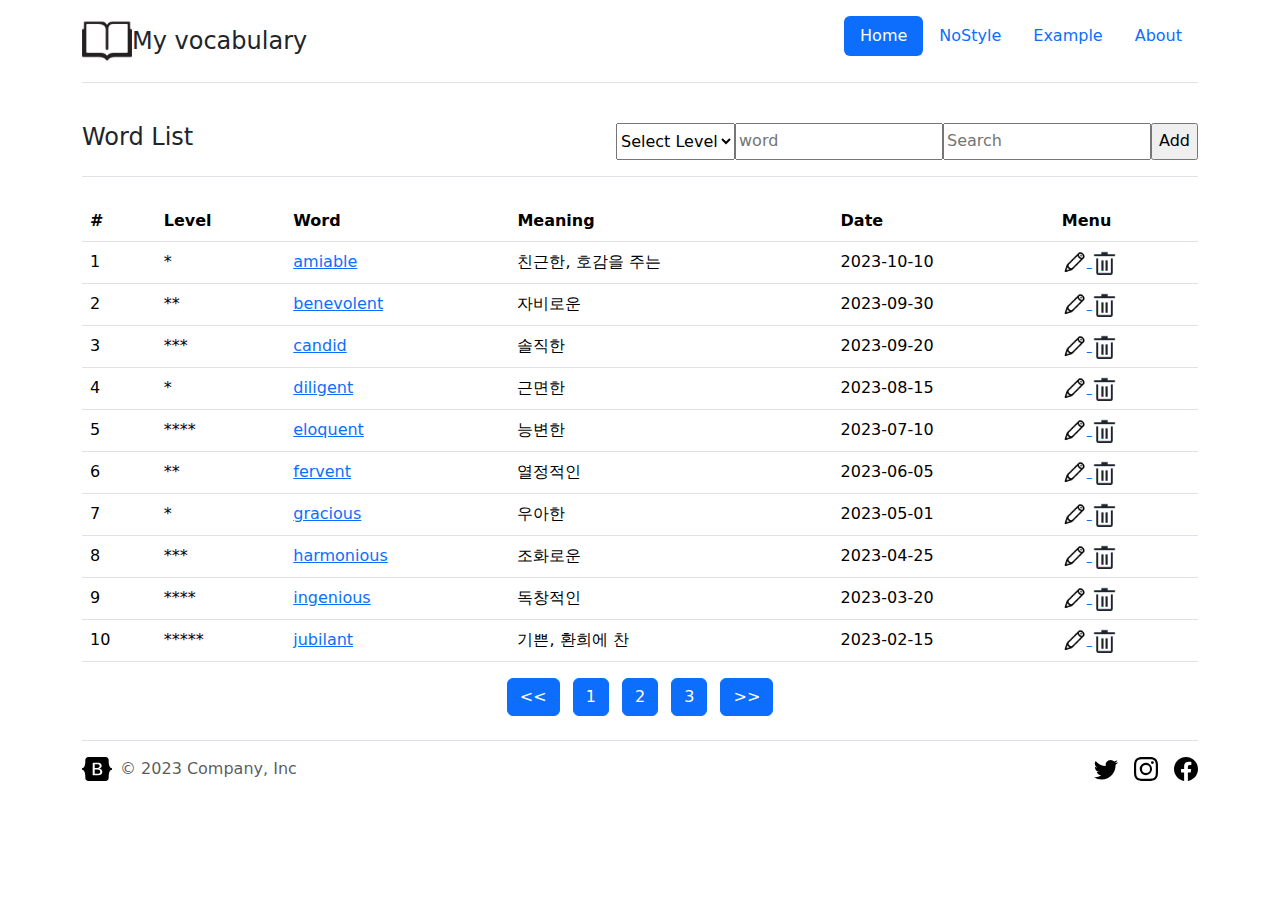
<file: index.html>
<!DOCTYPE html>
<html lang="en">

<head>
    <meta charset="UTF-8">
    <meta name="viewport" content="width=device-width, initial-scale=1.0">
    <title>Document</title>
    <link href="bootstrap.min.css" rel="stylesheet">
    <link href="my.css" rel="stylesheet">
    <script>
        function Add() {
            window.location.href = "add.html";
        }
    </script>
</head>

<body>
    <svg xmlns="http://www.w3.org/2000/svg" style="display: none;">
        <symbol id="bootstrap" viewBox="0 0 118 94">
          <title>Bootstrap</title>
          <path fill-rule="evenodd" clip-rule="evenodd" d="M24.509 0c-6.733 0-11.715 5.893-11.492 12.284.214 6.14-.064 14.092-2.066 20.577C8.943 39.365 5.547 43.485 0 44.014v5.972c5.547.529 8.943 4.649 10.951 11.153 2.002 6.485 2.28 14.437 2.066 20.577C12.794 88.106 17.776 94 24.51 94H93.5c6.733 0 11.714-5.893 11.491-12.284-.214-6.14.064-14.092 2.066-20.577 2.009-6.504 5.396-10.624 10.943-11.153v-5.972c-5.547-.529-8.934-4.649-10.943-11.153-2.002-6.484-2.28-14.437-2.066-20.577C105.214 5.894 100.233 0 93.5 0H24.508zM80 57.863C80 66.663 73.436 72 62.543 72H44a2 2 0 01-2-2V24a2 2 0 012-2h18.437c9.083 0 15.044 4.92 15.044 12.474 0 5.302-4.01 10.049-9.119 10.88v.277C75.317 46.394 80 51.21 80 57.863zM60.521 28.34H49.948v14.934h8.905c6.884 0 10.68-2.772 10.68-7.727 0-4.643-3.264-7.207-9.012-7.207zM49.948 49.2v16.458H60.91c7.167 0 10.964-2.876 10.964-8.281 0-5.406-3.903-8.178-11.425-8.178H49.948z"></path>
        </symbol>
        <symbol id="facebook" viewBox="0 0 16 16">
          <path d="M16 8.049c0-4.446-3.582-8.05-8-8.05C3.58 0-.002 3.603-.002 8.05c0 4.017 2.926 7.347 6.75 7.951v-5.625h-2.03V8.05H6.75V6.275c0-2.017 1.195-3.131 3.022-3.131.876 0 1.791.157 1.791.157v1.98h-1.009c-.993 0-1.303.621-1.303 1.258v1.51h2.218l-.354 2.326H9.25V16c3.824-.604 6.75-3.934 6.75-7.951z"/>
        </symbol>
        <symbol id="instagram" viewBox="0 0 16 16">
            <path d="M8 0C5.829 0 5.556.01 4.703.048 3.85.088 3.269.222 2.76.42a3.917 3.917 0 0 0-1.417.923A3.927 3.927 0 0 0 .42 2.76C.222 3.268.087 3.85.048 4.7.01 5.555 0 5.827 0 8.001c0 2.172.01 2.444.048 3.297.04.852.174 1.433.372 1.942.205.526.478.972.923 1.417.444.445.89.719 1.416.923.51.198 1.09.333 1.942.372C5.555 15.99 5.827 16 8 16s2.444-.01 3.298-.048c.851-.04 1.434-.174 1.943-.372a3.916 3.916 0 0 0 1.416-.923c.445-.445.718-.891.923-1.417.197-.509.332-1.09.372-1.942C15.99 10.445 16 10.173 16 8s-.01-2.445-.048-3.299c-.04-.851-.175-1.433-.372-1.941a3.926 3.926 0 0 0-.923-1.417A3.911 3.911 0 0 0 13.24.42c-.51-.198-1.092-.333-1.943-.372C10.443.01 10.172 0 7.998 0h.003zm-.717 1.442h.718c2.136 0 2.389.007 3.232.046.78.035 1.204.166 1.486.275.373.145.64.319.92.599.28.28.453.546.598.92.11.281.24.705.275 1.485.039.843.047 1.096.047 3.231s-.008 2.389-.047 3.232c-.035.78-.166 1.203-.275 1.485a2.47 2.47 0 0 1-.599.919c-.28.28-.546.453-.92.598-.28.11-.704.24-1.485.276-.843.038-1.096.047-3.232.047s-2.39-.009-3.233-.047c-.78-.036-1.203-.166-1.485-.276a2.478 2.478 0 0 1-.92-.598 2.48 2.48 0 0 1-.6-.92c-.109-.281-.24-.705-.275-1.485-.038-.843-.046-1.096-.046-3.233 0-2.136.008-2.388.046-3.231.036-.78.166-1.204.276-1.486.145-.373.319-.64.599-.92.28-.28.546-.453.92-.598.282-.11.705-.24 1.485-.276.738-.034 1.024-.044 2.515-.045v.002zm4.988 1.328a.96.96 0 1 0 0 1.92.96.96 0 0 0 0-1.92zm-4.27 1.122a4.109 4.109 0 1 0 0 8.217 4.109 4.109 0 0 0 0-8.217zm0 1.441a2.667 2.667 0 1 1 0 5.334 2.667 2.667 0 0 1 0-5.334z"/>
        </symbol>
        <symbol id="twitter" viewBox="0 0 16 16">
          <path d="M5.026 15c6.038 0 9.341-5.003 9.341-9.334 0-.14 0-.282-.006-.422A6.685 6.685 0 0 0 16 3.542a6.658 6.658 0 0 1-1.889.518 3.301 3.301 0 0 0 1.447-1.817 6.533 6.533 0 0 1-2.087.793A3.286 3.286 0 0 0 7.875 6.03a9.325 9.325 0 0 1-6.767-3.429 3.289 3.289 0 0 0 1.018 4.382A3.323 3.323 0 0 1 .64 6.575v.045a3.288 3.288 0 0 0 2.632 3.218 3.203 3.203 0 0 1-.865.115 3.23 3.23 0 0 1-.614-.057 3.283 3.283 0 0 0 3.067 2.277A6.588 6.588 0 0 1 .78 13.58a6.32 6.32 0 0 1-.78-.045A9.344 9.344 0 0 0 5.026 15z"/>
        </symbol>
      </svg>
    <main>
        <div class="container">
            <div id="top">
                <header class="d-flex flex-wrap justify-content-center py-3 mb-4 border-bottom">
                    <a href="/" class="d-flex align-items-center mb-3 mb-md-0 me-md-auto text-dark text-decoration-none">
                        <img src="Assets/brand/Book.png" class="bd-placeholder-img img-fluid" id="img1" width="50" height="50">
                    <span class="fs-4">My vocabulary</span>
                    </a>
        
                    <ul class="nav nav-pills">
                    <li class="nav-item"><a href="" class="nav-link active" aria-current="page">Home</a></li>
                    <li class="nav-item"><a href="" class="nav-link">NoStyle</a></li>
                    <li class="nav-item"><a href="" class="nav-link">Example</a></li>
                    <li class="nav-item"><a href="" class="nav-link">About</a></li>
                    </ul>
                </header>
            </div>
    <div class="middle">
        <header class="d-flex flex-wrap justify-content-center py-3 mb-4 border-bottom">
            <a href="/" class="d-flex align-items-center mb-3 mb-md-0 me-md-auto text-dark text-decoration-none">
            <h4>Word List</h4>
            </a>

            <select name="vocab" id="vocab">
                <option value="select">Select Level</option>
                <option value="level1">1</option>
                <option value="level2">2</option>
                <option value="level3">3</option>
            </select>
            <input type="text" id="search" name="search" placeholder="word"></input>
            <input type="text" id="search2" name="search2" placeholder="Search"></input>
            <input type="button" value="Add" id="add" onclick="Add()" />
        </header>
    <div class="table-responsive">
        <table class="table">
        <thead>
            <tr>
                <th id="num">#</th>
                <th id="level">Level</th>
                <th id="word">Word</th>
                <th id="meaning">Meaning</th>
                <th id="date">Date</th>
                <th id="menu">Menu</th>
            </tr>
        </thead>
        <tbody>
            <tr>
                <td>1</td>
                <td>*</td>
                <td><a href="view.html">amiable</a></td>
                <td>친근한, 호감을 주는</td>
                <td>2023-10-10</td>
                <td>
                    <a href="edit.html">
                        <img src="Assets/brand/pencil.png" alt="Edit" id="img2" width="25" height="25">
                    </a>
                    <a href="#" onclick="if(confirm('게시물을 삭제할까요?')){alert('게시물이 삭제되었습니다.');}">
                        <img src="Assets/brand/garbage.png" alt="Delete" id="img3" width="25" height="25">
                    </a>
                </td>
            </tr>
            <tr>
                <td>2</td>
                <td>**</td>
                <td><a href="view.html">benevolent</a></td>
                <td>자비로운</td>
                <td>2023-09-30</td>
                <td>
                    <a href="edit.html">
                        <img src="Assets/brand/pencil.png" alt="Edit" id="img2" width="25" height="25">
                    </a>
                    <a href="#" onclick="if(confirm('게시물을 삭제할까요?')){alert('게시물이 삭제되었습니다.');}">
                        <img src="Assets/brand/garbage.png" alt="Delete" id="img3" width="25" height="25">
                    </a>
                </td>
            </tr>
            <tr>
                <td>3</td>
                <td>***</td>
                <td><a href="view.html">candid</a></td>
                <td>솔직한</td>
                <td>2023-09-20</td>
                <td>
                    <a href="edit.html">
                        <img src="Assets/brand/pencil.png" alt="Edit" id="img2" width="25" height="25">
                    </a>
                    <a href="#" onclick="if(confirm('게시물을 삭제할까요?')){alert('게시물이 삭제되었습니다.');}">
                        <img src="Assets/brand/garbage.png" alt="Delete" id="img3" width="25" height="25">
                    </a>
                </td>
            </tr>
            <tr>
                <td>4</td>
                <td>*</td>
                <td><a href="view.html">diligent</a></td>
                <td>근면한</td>
                <td>2023-08-15</td>
                <td>
                    <a href="edit.html">
                        <img src="Assets/brand/pencil.png" alt="Edit" id="img2" width="25" height="25">
                    </a>
                    <a href="#" onclick="if(confirm('게시물을 삭제할까요?')){alert('게시물이 삭제되었습니다.');}">
                        <img src="Assets/brand/garbage.png" alt="Delete" id="img3" width="25" height="25">
                    </a>
                </td>
            </tr>
            <tr>
                <td>5</td>
                <td>****</td>
                <td><a href="view.html">eloquent</a></td>
                <td>능변한</td>
                <td>2023-07-10</td>
                <td>
                    <a href="edit.html">
                        <img src="Assets/brand/pencil.png" alt="Edit" id="img2" width="25" height="25">
                    </a>
                    <a href="#" onclick="if(confirm('게시물을 삭제할까요?')){alert('게시물이 삭제되었습니다.');}">
                        <img src="Assets/brand/garbage.png" alt="Delete" id="img3" width="25" height="25">
                    </a>
                </td>
            </tr>
            <tr>
                <td>6</td>
                <td>**</td>
                <td><a href="view.html">fervent</a></td>
                <td>열정적인</td>
                <td>2023-06-05</td>
                <td>
                    <a href="edit.html">
                        <img src="Assets/brand/pencil.png" alt="Edit" id="img2" width="25" height="25">
                    </a>
                    <a href="#" onclick="if(confirm('게시물을 삭제할까요?')){alert('게시물이 삭제되었습니다.');}">
                        <img src="Assets/brand/garbage.png" alt="Delete" id="img3" width="25" height="25">
                    </a>
                </td>
            </tr>
            <tr>
                <td>7</td>
                <td>*</td>
                <td><a href="view.html">gracious</a></td>
                <td>우아한</td>
                <td>2023-05-01</td>
                <td>
                    <a href="edit.html">
                        <img src="Assets/brand/pencil.png" alt="Edit" id="img2" width="25" height="25">
                    </a>
                    <a href="#" onclick="if(confirm('게시물을 삭제할까요?')){alert('게시물이 삭제되었습니다.');}">
                        <img src="Assets/brand/garbage.png" alt="Delete" id="img3" width="25" height="25">
                    </a>
                </td>
            </tr>
            <tr>
                <td>8</td>
                <td>***</td>
                <td><a href="view.html">harmonious</a></td>
                <td>조화로운</td>
                <td>2023-04-25</td>
                <td>
                    <a href="edit.html">
                        <img src="Assets/brand/pencil.png" alt="Edit" id="img2" width="25" height="25">
                    </a>
                    <a href="#" onclick="if(confirm('게시물을 삭제할까요?')){alert('게시물이 삭제되었습니다.');}">
                        <img src="Assets/brand/garbage.png" alt="Delete" id="img3" width="25" height="25">
                    </a>
                </td>
            </tr>
            <tr>
                <td>9</td>
                <td>****</td>
                <td><a href="view.html">ingenious</a></td>
                <td>독창적인</td>
                <td>2023-03-20</td>
                <td>
                    <a href="edit.html">
                        <img src="Assets/brand/pencil.png" alt="Edit" id="img2" width="25" height="25">
                    </a>
                    <a href="#" onclick="if(confirm('게시물을 삭제할까요?')){alert('게시물이 삭제되었습니다.');}">
                        <img src="Assets/brand/garbage.png" alt="Delete" id="img3" width="25" height="25">
                    </a>
                </td>
            </tr>
            <tr>
                <td>10</td>
                <td>*****</td>
                <td><a href="view.html">jubilant</a></td>
                <td>기쁜, 환희에 찬</td>
                <td>2023-02-15</td>
                <td>
                    <a href="edit.html">
                        <img src="Assets/brand/pencil.png" alt="Edit" id="img2" width="25" height="25">
                    </a>
                    <a href="#" onclick="if(confirm('게시물을 삭제할까요?')){alert('게시물이 삭제되었습니다.');}">
                        <img src="Assets/brand/garbage.png" alt="Delete" id="img3" width="25" height="25">
                    </a>
                </td>
            </tr>
        </tbody>
    </table>
    <div class="next text-center">
        <button type="button" id="left" class="btn btn-primary mx-1"><<</button>
        <button type="button" id="page1" class="btn btn-primary mx-1">1</button>
        <button type="button" id="page2" class="btn btn-primary mx-1">2</button>
        <button type="button" id="page3" class="btn btn-primary mx-1">3</button>
        <button type="button" id="right" class="btn btn-primary mx-1">>></button>
    </div>

    <div class="footer">
        <footer class="d-flex flex-wrap justify-content-between align-items-center py-3 my-4 border-top">
          <div class="col-md-4 d-flex align-items-center">
            <a href="/" class="mb-3 me-2 mb-md-0 text-muted text-decoration-none lh-1">
              <svg class="bi" width="30" height="24"><use xlink:href="#bootstrap"></use></svg>
            </a>
            <span class="text-muted">© 2023 Company, Inc</span>
          </div>
      
          <ul class="nav col-md-4 justify-content-end list-unstyled d-flex">
            <li class="ms-3"><a class="text-muted" href="#"><svg class="bi" width="24" height="24"><use xlink:href="#twitter"></use></svg></a></li>
            <li class="ms-3"><a class="text-muted" href="#"><svg class="bi" width="24" height="24"><use xlink:href="#instagram"></use></svg></a></li>
            <li class="ms-3"><a class="text-muted" href="#"><svg class="bi" width="24" height="24"><use xlink:href="#facebook"></use></svg></a></li>
          </ul>
        </footer>
      </div>
</div>
</body>
</html>
</file>
<file: my.css>
/* Small devices (landscape phones, less than 768px) */
@media (max-width: 767.98px) {
    body {
        font-size: 14px;
    }

    header {
        padding: 10px;
    }

    .nav-item {
        margin: 5px;
    }

    .table-responsive {
        overflow-x: auto;
    }
}

  
/* Medium devices (tablets, less than 992px) */
@media (max-width: 991.98px) {
    body {
        font-size: 16px;
    }

    header {
        padding: 15px;
    }

    .nav-item {
        margin: 10px;
    }
}
</file>
